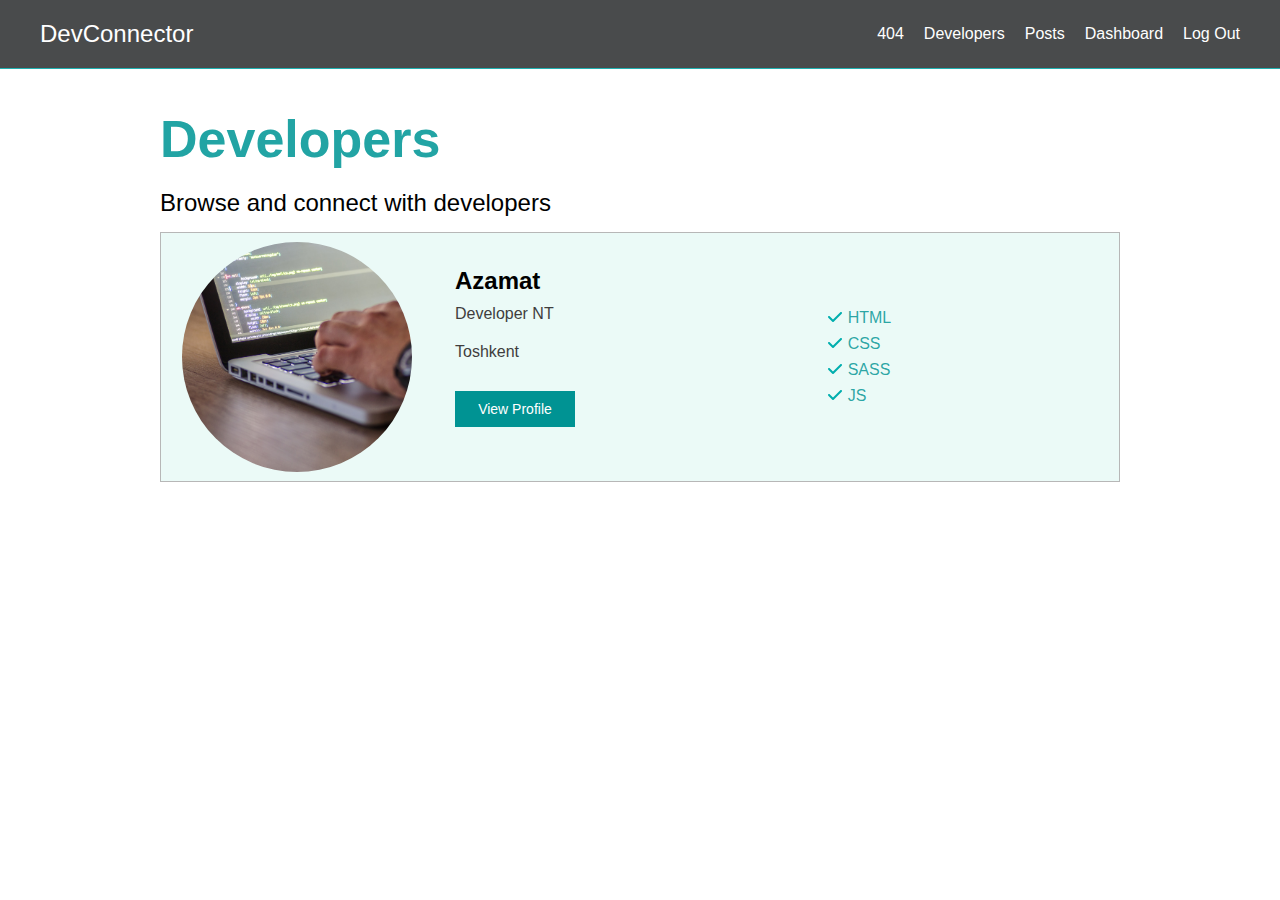
<file: pages/developers.html>
<!DOCTYPE html>
<html lang="en">
    <head>
        <meta charset="UTF-8" />
        <meta name="viewport" content="width=device-width, initial-scale=1.0" />
        <link
            rel="stylesheet"
            href="https://cdnjs.cloudflare.com/ajax/libs/font-awesome/6.5.1/css/all.min.css"
            integrity="sha512-DTOQO9RWCH3ppGqcWaEA1BIZOC6xxalwEsw9c2QQeAIftl+Vegovlnee1c9QX4TctnWMn13TZye+giMm8e2LwA=="
            crossorigin="anonymous"
            referrerpolicy="no-referrer"
        />
        <link rel="stylesheet" href="/styles/css/minified/main.min.css" />
        <link
            rel="stylesheet"
            href="/styles/css/minified/otherPagesStyles.min.css"
        />
        <title>DevConnector</title>
    </head>
    <body>
        <nav class="navbar">
            <div class="nav-items container">
                <a href="/index.html" class="main-logo">
                    <i class="fa-solid fa-code"></i>
                    DevConnector
                </a>

                <ul>
                    <li><a href="/pages/page404.html">404</a></li>
                    <li><a href="/pages/developers.html">Developers</a></li>
                    <li><a href="/pages/posts.html">Posts</a></li>
                    <li>
                        <a href="/pages/dashboard.html">
                            <i class="fa-solid fa-user"></i> Dashboard</a
                        >
                    </li>
                    <li>
                        <a href="/pages/login.html" class="navLogin">
                            <i class="fa-solid fa-right-from-bracket"></i> Log
                            Out</a
                        >
                    </li>
                </ul>
            </div>
        </nav>
        <main class="developers">
            <h2>Developers</h2>
            <h4>
                <i class="fa-brands fa-connectdevelop"></i>
                Browse and connect with developers
            </h4>

            <div class="developer-info">
                <img src="/images/showcase.jpg" alt="" />
                <div class="current-info">
                    <p class="name">Azamat</p>
                    <p class="position">Developer NT</p>
                    <p class="address">Toshkent</p>
                    <button type="submit">View Profile</button>
                </div>
                <div class="skills">
                    <ul>
                        <li>HTML</li>
                        <li>CSS</li>
                        <li>SASS</li>
                        <li>JS</li>
                    </ul>
                </div>
            </div>
        </main>
        <script src="/js/developers.js"></script>
    </body>
</html>
</file>
<file: styles/css/minified/main.min.css>
*{margin:0;padding:0;box-sizing:border-box;scroll-behavior:smooth}html::-webkit-scrollbar{display:none}a{color:inherit;text-decoration:none}img{max-width:100%;height:100%;-o-object-fit:contain;object-fit:contain}ul,ol,li{list-style-type:none}h1,h2,h3,h4,h5,h6,p{margin:0;padding:0;font-size:inherit}button,.button{border:inherit;color:inherit}body{font-family:sans-serif}.container{max-width:1200px;margin:0 auto}/*# sourceMappingURL=main.min.css.map */
</file>
<file: styles/css/minified/otherPagesStyles.min.css>
body{width:100%;height:100vh;background-color:#fff}.hidden{display:none !important}.navbar{padding:20px;background-color:rgba(33,35,37,.8196078431);color:#fff;border-bottom:1px solid rgba(0,255,255,.561);position:sticky;top:0}.navbar .nav-items{display:flex;justify-content:space-between;align-items:center}.navbar ul{display:flex;gap:20px}.navbar ul a:hover{color:aqua}.navbar .main-logo{font-size:24px}.navbar .main-logo:hover{color:aqua}.profile{padding:30px 0}.profile .backProfile,.profile .editProfile{padding:10px 20px;background-color:#e3dacf;display:inline-block;margin:15px 0}.profile .editProfile{background-color:rgba(19,19,18,.864);color:#fff}.profile .mainInfoCard{color:#fff;width:100%;height:550px;background-color:#20bcff;display:flex;flex-direction:column;align-items:center;justify-content:center;gap:25px;margin:0 0 20px}.profile .mainInfoCard img{width:250px;height:250px;-o-object-fit:cover;object-fit:cover;border-radius:50%}.profile .mainInfoCard h2{font-size:42px}.profile .mainInfoCard h4{font-size:24px;font-weight:400}.profile .mainInfoCard ul{display:flex;gap:15px}.profile .mainInfoCard ul li{font-size:32px}.profile .devAbility{width:100%;height:150px;display:flex;flex-direction:column;gap:15px;align-items:center;justify-content:center;background-color:rgb 47,47,47;border:1px solid rgba(91,90,90,.2666666667)}.profile .devAbility h5{font-size:24px;color:#20bcff}.profile .devAbility p{font-size:16px}.profile .devAbility ul{display:flex;gap:35px}.profile .devAbility ul li{font-size:18px;position:relative}.profile .devAbility ul li:before{content:url(/images/icons/check-solid-black.svg);position:absolute;left:-17px;bottom:-3px}.profile .devBio{border-bottom:1px solid rgba(0,0,0,.6235294118)}.profile .exp-edu{margin:20px 0;display:flex;gap:15px}.profile .exp-edu .bold{font-weight:600}.profile .exp-edu .devExp,.profile .exp-edu .devEdu{display:flex;gap:15px;width:100%;flex-direction:column;background-color:rgba(238,235,235,.1333333333);border:1px solid #908e8e}.profile .exp-edu .devStatus{max-width:100%;height:auto;padding:30px;border-bottom:1px solid #7d7979;display:flex;flex-direction:column;gap:15px}.profile .exp-edu .devStatus p span:first-child{font-weight:600}.profile .exp-edu .devStatus h2{font-size:24px;color:#20bcff;margin-bottom:10px}.profile .exp-edu .devStatus:last-child{border-bottom:none}.profile .githubRepos h2{font-size:24px;color:#20bcff;margin:20px 0 10px;display:inline-block}.profile .githubRepos .repoCard{width:100%;height:auto;border:1px solid #7d7979;padding:30px;display:flex;justify-content:space-between}.profile .githubRepos .repoCard a{font-size:20px;color:#14aced}.profile .githubRepos .repoStatus{display:flex;flex-direction:column;gap:5px}.profile .githubRepos .repoStatus span{padding:5px 10px;color:#fff}.profile .githubRepos .repoStatus span:first-child{background-color:#20bcff}.profile .githubRepos .repoStatus span:nth-child(2){background-color:#2c3032}.profile .githubRepos .repoStatus span:last-child{background-color:#d8e5eb;color:#000}.singUp,.singIn,.developers,.dashboard,.createProfile,.addExperience,.posts{max-width:1000px;margin:0 auto;padding:0 20px}.singUp .say-somthing,.singIn .say-somthing,.developers .say-somthing,.dashboard .say-somthing,.createProfile .say-somthing,.addExperience .say-somthing,.posts .say-somthing{padding:15px 10px;background-color:#14aced;display:block;margin-top:20px;font-size:18px;color:#fff}.singUp h2,.singIn h2,.developers h2,.dashboard h2,.createProfile h2,.addExperience h2,.posts h2{font-size:52px;color:#22a4a4;margin:40px 0 0}.singUp h4,.singIn h4,.developers h4,.dashboard h4,.createProfile h4,.addExperience h4,.posts h4{font-size:24px;font-weight:400;margin:20px 0 0}.singUp span,.singIn span,.developers span,.dashboard span,.createProfile span,.addExperience span,.posts span{font-size:13px;display:block;margin:5px 0;color:#747171}.singUp input,.singUp select,.singUp textarea,.singIn input,.singIn select,.singIn textarea,.developers input,.developers select,.developers textarea,.dashboard input,.dashboard select,.dashboard textarea,.createProfile input,.createProfile select,.createProfile textarea,.addExperience input,.addExperience select,.addExperience textarea,.posts input,.posts select,.posts textarea{width:100%;height:40px;font-size:18px;padding:8px;margin-top:20px;border:1px solid rgba(172,169,169,.831372549);border-radius:0}.singUp textarea,.singIn textarea,.developers textarea,.dashboard textarea,.createProfile textarea,.addExperience textarea,.posts textarea{height:80px}.singUp label,.singIn label,.developers label,.dashboard label,.createProfile label,.addExperience label,.posts label{margin-top:20px;display:inline-block;font-size:20px}.singUp input[type=date],.singIn input[type=date],.developers input[type=date],.dashboard input[type=date],.createProfile input[type=date],.addExperience input[type=date],.posts input[type=date]{margin:0}.singUp .currentJob,.singIn .currentJob,.developers .currentJob,.dashboard .currentJob,.createProfile .currentJob,.addExperience .currentJob,.posts .currentJob{max-width:1000px;display:flex;align-items:center;margin:25px 0 5px}.singUp .currentJob input,.singIn .currentJob input,.developers .currentJob input,.dashboard .currentJob input,.createProfile .currentJob input,.addExperience .currentJob input,.posts .currentJob input{width:15px;height:15px;margin:0;padding:0;display:block}.singUp .currentJob label,.singIn .currentJob label,.developers .currentJob label,.dashboard .currentJob label,.createProfile .currentJob label,.addExperience .currentJob label,.posts .currentJob label{width:auto;margin:0 0 0 5px;padding:0;font-weight:400}.singUp .postBody,.singIn .postBody,.developers .postBody,.dashboard .postBody,.createProfile .postBody,.addExperience .postBody,.posts .postBody{width:100%;padding:20px;border:1px solid rgba(134,133,133,.6352941176);display:flex;align-items:end;gap:30px}.singUp .postBody button,.singIn .postBody button,.developers .postBody button,.dashboard .postBody button,.createProfile .postBody button,.addExperience .postBody button,.posts .postBody button{margin:0}.singUp .postBody button:last-child,.singIn .postBody button:last-child,.developers .postBody button:last-child,.dashboard .postBody button:last-child,.createProfile .postBody button:last-child,.addExperience .postBody button:last-child,.posts .postBody button:last-child{background-color:red}.singUp .postBody .img-name,.singIn .postBody .img-name,.developers .postBody .img-name,.dashboard .postBody .img-name,.createProfile .postBody .img-name,.addExperience .postBody .img-name,.posts .postBody .img-name{width:250px;display:flex;flex-direction:column;align-items:center;gap:10px}.singUp .postBody .img-name img,.singIn .postBody .img-name img,.developers .postBody .img-name img,.dashboard .postBody .img-name img,.createProfile .postBody .img-name img,.addExperience .postBody .img-name img,.posts .postBody .img-name img{width:150px;height:150px;border-radius:50%;-o-object-fit:cover;object-fit:cover}.singUp .postBody .img-name p,.singIn .postBody .img-name p,.developers .postBody .img-name p,.dashboard .postBody .img-name p,.createProfile .postBody .img-name p,.addExperience .postBody .img-name p,.posts .postBody .img-name p{font-size:20px;color:#14aced}.singUp .postBody .post-like,.singIn .postBody .post-like,.developers .postBody .post-like,.dashboard .postBody .post-like,.createProfile .postBody .post-like,.addExperience .postBody .post-like,.posts .postBody .post-like{display:flex;flex-direction:column;gap:20px;width:200px;max-height:200px;overflow:hidden}.singUp .postBody .post-like h4,.singIn .postBody .post-like h4,.developers .postBody .post-like h4,.dashboard .postBody .post-like h4,.createProfile .postBody .post-like h4,.addExperience .postBody .post-like h4,.posts .postBody .post-like h4{margin-bottom:10px}.singUp .postBody .likelike i,.singIn .postBody .likelike i,.developers .postBody .likelike i,.dashboard .postBody .likelike i,.createProfile .postBody .likelike i,.addExperience .postBody .likelike i,.posts .postBody .likelike i{padding:10px 20px;margin-right:5px;background-color:#b5b5b5}.singUp button,.singUp .button,.singUp .addSocial,.singIn button,.singIn .button,.singIn .addSocial,.developers button,.developers .button,.developers .addSocial,.dashboard button,.dashboard .button,.dashboard .addSocial,.createProfile button,.createProfile .button,.createProfile .addSocial,.addExperience button,.addExperience .button,.addExperience .addSocial,.posts button,.posts .button,.posts .addSocial{margin:2px;padding:10px 20px;background-color:#009393;font-size:14px;color:#fff;margin:20px 0}.singUp button:hover,.singUp .button:hover,.singUp .addSocial:hover,.singIn button:hover,.singIn .button:hover,.singIn .addSocial:hover,.developers button:hover,.developers .button:hover,.developers .addSocial:hover,.dashboard button:hover,.dashboard .button:hover,.dashboard .addSocial:hover,.createProfile button:hover,.createProfile .button:hover,.createProfile .addSocial:hover,.addExperience button:hover,.addExperience .button:hover,.addExperience .addSocial:hover,.posts button:hover,.posts .button:hover,.posts .addSocial:hover{background-color:rgba(0,147,147,.876)}.singUp .button,.singUp .addSocial,.singIn .button,.singIn .addSocial,.developers .button,.developers .addSocial,.dashboard .button,.dashboard .addSocial,.createProfile .button,.createProfile .addSocial,.addExperience .button,.addExperience .addSocial,.posts .button,.posts .addSocial{display:inline-block;margin-top:20px}.singUp .addSocial,.singIn .addSocial,.developers .addSocial,.dashboard .addSocial,.createProfile .addSocial,.addExperience .addSocial,.posts .addSocial{background-color:rgba(144,142,142,.3647058824);color:#000;margin-right:10px;cursor:pointer}.singUp pre,.singIn pre,.developers pre,.dashboard pre,.createProfile pre,.addExperience pre,.posts pre{display:inline-block;font-family:sans-serif;font-size:16px}.singUp .profile-status,.singIn .profile-status,.developers .profile-status,.dashboard .profile-status,.createProfile .profile-status,.addExperience .profile-status,.posts .profile-status{margin-top:15px}.singUp .editAdd-status,.singIn .editAdd-status,.developers .editAdd-status,.dashboard .editAdd-status,.createProfile .editAdd-status,.addExperience .editAdd-status,.posts .editAdd-status{padding:12px 20px;background-color:rgba(115,129,129,.105);font-size:18px;color:#000;margin:20px 4px;display:inline-block}.singUp .editAdd-status .fa-regular,.singUp .editAdd-status .fa-solid,.singIn .editAdd-status .fa-regular,.singIn .editAdd-status .fa-solid,.developers .editAdd-status .fa-regular,.developers .editAdd-status .fa-solid,.dashboard .editAdd-status .fa-regular,.dashboard .editAdd-status .fa-solid,.createProfile .editAdd-status .fa-regular,.createProfile .editAdd-status .fa-solid,.addExperience .editAdd-status .fa-regular,.addExperience .editAdd-status .fa-solid,.posts .editAdd-status .fa-regular,.posts .editAdd-status .fa-solid{color:#22a4a4;margin-right:5px}.singUp .currentProfile h3,.singIn .currentProfile h3,.developers .currentProfile h3,.dashboard .currentProfile h3,.createProfile .currentProfile h3,.addExperience .currentProfile h3,.posts .currentProfile h3{font-size:32px;font-weight:400;margin-top:20px}.singUp .experienceCredentials th,.singUp .experienceCredentials td,.singUp .educationCredentials th,.singUp .educationCredentials td,.singIn .experienceCredentials th,.singIn .experienceCredentials td,.singIn .educationCredentials th,.singIn .educationCredentials td,.developers .experienceCredentials th,.developers .experienceCredentials td,.developers .educationCredentials th,.developers .educationCredentials td,.dashboard .experienceCredentials th,.dashboard .experienceCredentials td,.dashboard .educationCredentials th,.dashboard .educationCredentials td,.createProfile .experienceCredentials th,.createProfile .experienceCredentials td,.createProfile .educationCredentials th,.createProfile .educationCredentials td,.addExperience .experienceCredentials th,.addExperience .experienceCredentials td,.addExperience .educationCredentials th,.addExperience .educationCredentials td,.posts .experienceCredentials th,.posts .experienceCredentials td,.posts .educationCredentials th,.posts .educationCredentials td{padding:15px 25px;margin:10px 4px 0;display:inline-block;height:50px;width:150px;text-align:center}.singUp .experienceCredentials td:last-child,.singUp .educationCredentials td:last-child,.singIn .experienceCredentials td:last-child,.singIn .educationCredentials td:last-child,.developers .experienceCredentials td:last-child,.developers .educationCredentials td:last-child,.dashboard .experienceCredentials td:last-child,.dashboard .educationCredentials td:last-child,.createProfile .experienceCredentials td:last-child,.createProfile .educationCredentials td:last-child,.addExperience .experienceCredentials td:last-child,.addExperience .educationCredentials td:last-child,.posts .experienceCredentials td:last-child,.posts .educationCredentials td:last-child{background-color:red;width:80px;padding:16px 18px;color:#fff;cursor:pointer}.singUp .experienceCredentials th:last-child,.singUp .educationCredentials th:last-child,.singIn .experienceCredentials th:last-child,.singIn .educationCredentials th:last-child,.developers .experienceCredentials th:last-child,.developers .educationCredentials th:last-child,.dashboard .experienceCredentials th:last-child,.dashboard .educationCredentials th:last-child,.createProfile .experienceCredentials th:last-child,.createProfile .educationCredentials th:last-child,.addExperience .experienceCredentials th:last-child,.addExperience .educationCredentials th:last-child,.posts .experienceCredentials th:last-child,.posts .educationCredentials th:last-child{width:80px}.singUp .experienceCredentials th,.singUp .educationCredentials th,.singIn .experienceCredentials th,.singIn .educationCredentials th,.developers .experienceCredentials th,.developers .educationCredentials th,.dashboard .experienceCredentials th,.dashboard .educationCredentials th,.createProfile .experienceCredentials th,.createProfile .educationCredentials th,.addExperience .experienceCredentials th,.addExperience .educationCredentials th,.posts .experienceCredentials th,.posts .educationCredentials th{margin-top:25px;background-color:rgba(115,129,129,.105)}.singUp .experienceCredentials td:nth-child(3),.singUp .experienceCredentials th:nth-child(3),.singUp .educationCredentials td:nth-child(3),.singUp .educationCredentials th:nth-child(3),.singIn .experienceCredentials td:nth-child(3),.singIn .experienceCredentials th:nth-child(3),.singIn .educationCredentials td:nth-child(3),.singIn .educationCredentials th:nth-child(3),.developers .experienceCredentials td:nth-child(3),.developers .experienceCredentials th:nth-child(3),.developers .educationCredentials td:nth-child(3),.developers .educationCredentials th:nth-child(3),.dashboard .experienceCredentials td:nth-child(3),.dashboard .experienceCredentials th:nth-child(3),.dashboard .educationCredentials td:nth-child(3),.dashboard .educationCredentials th:nth-child(3),.createProfile .experienceCredentials td:nth-child(3),.createProfile .experienceCredentials th:nth-child(3),.createProfile .educationCredentials td:nth-child(3),.createProfile .educationCredentials th:nth-child(3),.addExperience .experienceCredentials td:nth-child(3),.addExperience .experienceCredentials th:nth-child(3),.addExperience .educationCredentials td:nth-child(3),.addExperience .educationCredentials th:nth-child(3),.posts .experienceCredentials td:nth-child(3),.posts .experienceCredentials th:nth-child(3),.posts .educationCredentials td:nth-child(3),.posts .educationCredentials th:nth-child(3){width:230px}.singUp .deleteAccount,.singIn .deleteAccount,.developers .deleteAccount,.dashboard .deleteAccount,.createProfile .deleteAccount,.addExperience .deleteAccount,.posts .deleteAccount{color:#fff;font-size:20px;padding:10px 12px;background-color:red;margin:40px 0;display:inline-block;cursor:pointer}.singUp .deleteAccount .fa-solid,.singIn .deleteAccount .fa-solid,.developers .deleteAccount .fa-solid,.dashboard .deleteAccount .fa-solid,.createProfile .deleteAccount .fa-solid,.addExperience .deleteAccount .fa-solid,.posts .deleteAccount .fa-solid{margin-right:5px}.singUp .socials,.singIn .socials,.developers .socials,.dashboard .socials,.createProfile .socials,.addExperience .socials,.posts .socials{display:flex;align-items:center}.singUp .socials i,.singIn .socials i,.developers .socials i,.dashboard .socials i,.createProfile .socials i,.addExperience .socials i,.posts .socials i{width:50px}.singUp .socials input,.singIn .socials input,.developers .socials input,.dashboard .socials input,.createProfile .socials input,.addExperience .socials input,.posts .socials input{padding:23px 10px;margin:10px 0}.singUp a,.singIn a,.developers a,.dashboard a,.createProfile a,.addExperience a,.posts a{color:#009393}.singUp p,.singIn p,.developers p,.dashboard p,.createProfile p,.addExperience p,.posts p{color:#3f3e3e}.singUp .developer-info,.singIn .developer-info,.developers .developer-info,.dashboard .developer-info,.createProfile .developer-info,.addExperience .developer-info,.posts .developer-info{width:100%;height:250px;background-color:#ebfaf7;border:1px solid rgba(172,169,169,.831372549);margin:15px 0 0;display:flex;justify-content:space-around;padding:10px 0;align-items:center}.singUp .developer-info img,.singIn .developer-info img,.developers .developer-info img,.dashboard .developer-info img,.createProfile .developer-info img,.addExperience .developer-info img,.posts .developer-info img{width:230px;height:230px;border-radius:50%;-o-object-fit:cover;object-fit:cover}.singUp .developer-info .current-info,.singIn .developer-info .current-info,.developers .developer-info .current-info,.dashboard .developer-info .current-info,.createProfile .developer-info .current-info,.addExperience .developer-info .current-info,.posts .developer-info .current-info{width:350px;display:flex;flex-direction:column;gap:10px}.singUp .developer-info .current-info .name,.singIn .developer-info .current-info .name,.developers .developer-info .current-info .name,.dashboard .developer-info .current-info .name,.createProfile .developer-info .current-info .name,.addExperience .developer-info .current-info .name,.posts .developer-info .current-info .name{font-size:24px;font-weight:600;color:#000}.singUp .developer-info .current-info .address,.singIn .developer-info .current-info .address,.developers .developer-info .current-info .address,.dashboard .developer-info .current-info .address,.createProfile .developer-info .current-info .address,.addExperience .developer-info .current-info .address,.posts .developer-info .current-info .address{padding:10px 0 0}.singUp .developer-info .current-info button,.singIn .developer-info .current-info button,.developers .developer-info .current-info button,.dashboard .developer-info .current-info button,.createProfile .developer-info .current-info button,.addExperience .developer-info .current-info button,.posts .developer-info .current-info button{width:120px}.singUp .developer-info .skills,.singIn .developer-info .skills,.developers .developer-info .skills,.dashboard .developer-info .skills,.createProfile .developer-info .skills,.addExperience .developer-info .skills,.posts .developer-info .skills{width:250px}.singUp .developer-info .skills ul,.singIn .developer-info .skills ul,.developers .developer-info .skills ul,.dashboard .developer-info .skills ul,.createProfile .developer-info .skills ul,.addExperience .developer-info .skills ul,.posts .developer-info .skills ul{display:flex;flex-direction:column;gap:8px}.singUp .developer-info .skills ul li,.singIn .developer-info .skills ul li,.developers .developer-info .skills ul li,.dashboard .developer-info .skills ul li,.createProfile .developer-info .skills ul li,.addExperience .developer-info .skills ul li,.posts .developer-info .skills ul li{font-size:16px;color:rgba(0,147,147,.827);position:relative}.singUp .developer-info .skills ul li::before,.singIn .developer-info .skills ul li::before,.developers .developer-info .skills ul li::before,.dashboard .developer-info .skills ul li::before,.createProfile .developer-info .skills ul li::before,.addExperience .developer-info .skills ul li::before,.posts .developer-info .skills ul li::before{content:url(/images/icons/check-solid.svg);position:absolute;left:-20px;bottom:-2px}/*# sourceMappingURL=otherPagesStyles.min.css.map */
</file>
